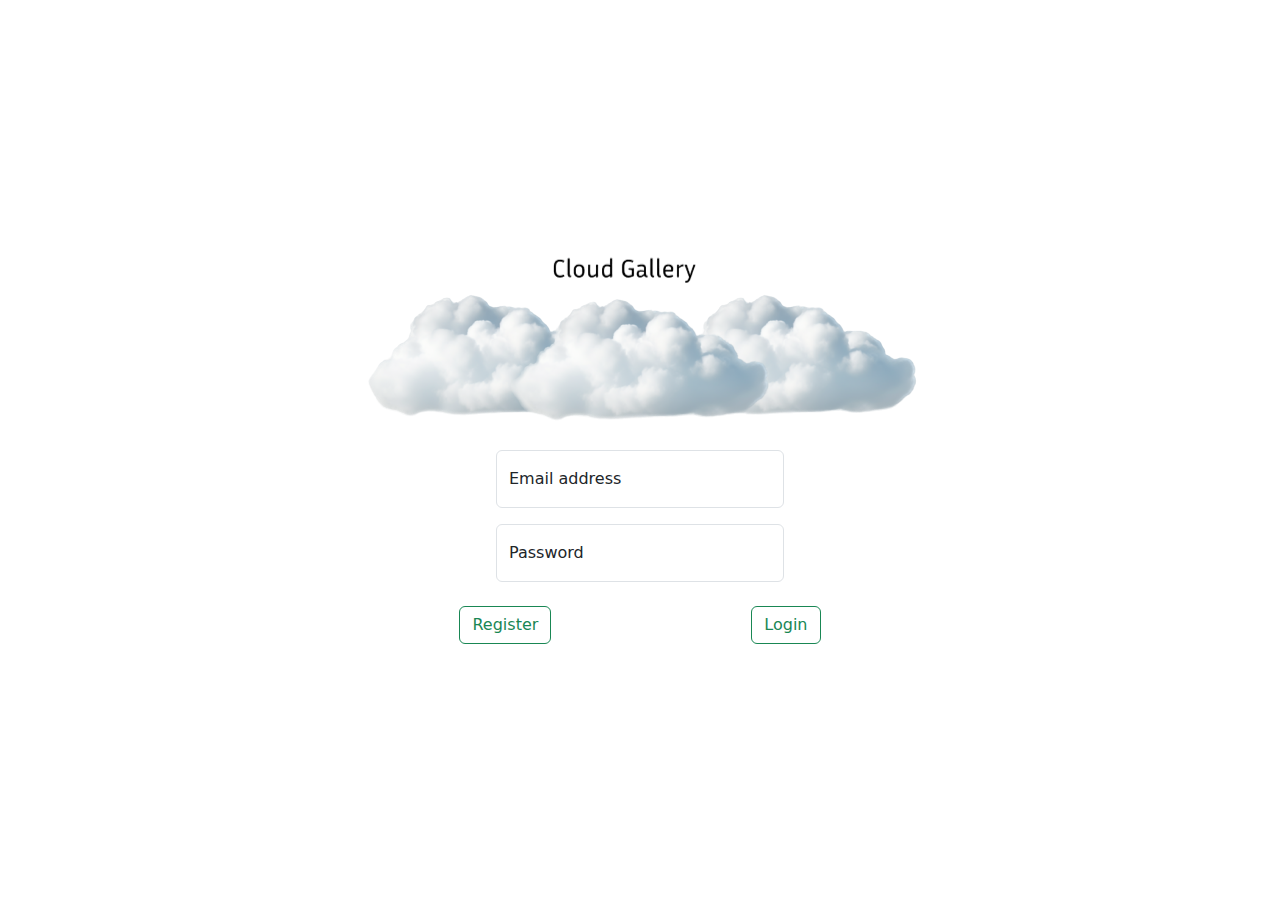
<file: index.html>
<!DOCTYPE html>
<html lang="en">
<head>
    <meta charset="UTF-8">
    <meta name="viewport" content="width=device-width, initial-scale=1.0">
    <title>Document</title>
    <link rel="stylesheet" href="css/bootstrap.min.css">
    <link rel="stylesheet" href="css/Estilos.css">
    
</head>
<body>

<div id="Uno">
        <img src="img/CG.png" alt="Imagen" class="imagen-arriba"><br>

        <div class="form-floating mb-3">
  <input type="email" class="form-control" id="floatingInputDisabled" placeholder="name@example.com">
  <label for="floatingInputDisabled">Email address</label>
</div>
          <div class="form-floating">
            <input type="password" class="form-control" id="floatingPassword" placeholder="Password">
            <label for="floatingPassword">Password</label><br>
          </div>

<div class="button-container">
  <form action="Register.html" target="_blank">
    <button type="submit" class="btn btn-outline-success">Register</button> 
	</form>
	<form action="Admin/index.html" target="_blank">
    <button type="submit" class="btn btn-outline-success">Login</button>
		</form>
</div>
</div>


<script src="js/bootstrap.bundle.min.js"></script>
</body>
</html>
</file>
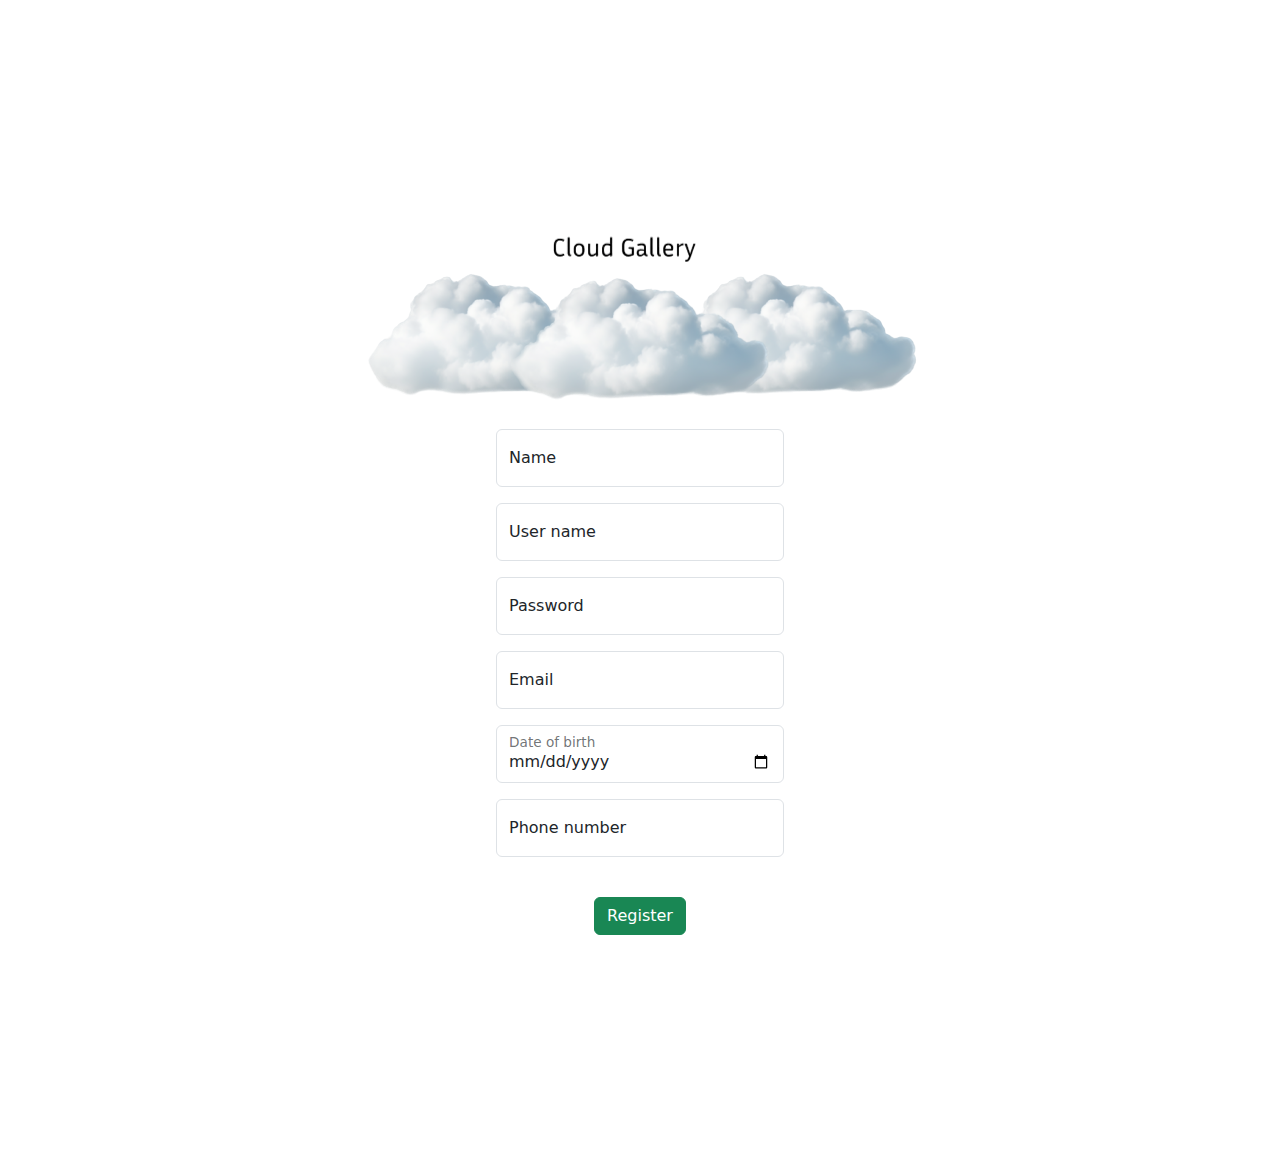
<file: Register.html>
<!DOCTYPE html>
<html lang="en">
<head>
    <meta charset="UTF-8">
    <meta name="viewport" content="width=device-width, initial-scale=1.0">
    <title>Document</title>
    <link rel="stylesheet" href="css/bootstrap.min.css">
    <link rel="stylesheet" href="css/Estilos.css">
    
</head>
<body>

<div id="Dos">
        <img src="img/CG.png" alt="Imagen" class="imagen-arriba"><br>
        <div class="form-floating mb-3">
            <input type="text" class="form-control" id="floatingName" placeholder="Name">
            <label for="floatingName">Name</label>
        </div>
        
        <div class="form-floating mb-3">
            <input type="text" class="form-control" id="floatingUsername" placeholder="User name">
            <label for="floatingUsername">User name</label>
        </div>
        
        <div class="form-floating mb-3">
            <input type="password" class="form-control" id="floatingPassword" placeholder="Password">
            <label for="floatingPassword">Password</label>
        </div>
        
        <div class="form-floating mb-3">
            <input type="email" class="form-control" id="floatingEmail" placeholder="name@example.com">
            <label for="floatingEmail">Email</label>
        </div>
        
        <div class="form-floating mb-3">
            <input type="date" class="form-control" id="floatingDateOfBirth" placeholder="Date of birth">
            <label for="floatingDateOfBirth">Date of birth</label>
        </div>
        
        <div class="form-floating mb-3">
            <input type="tel" class="form-control" id="floatingPhoneNumber" placeholder="Phone number">
            <label for="floatingPhoneNumber">Phone number</label>
        </div><br>
		 <form action="index.html" target="_blank">
        <button type="submit" class="btn btn-success">Register</button>
		</form>
        
</div>


<script src="js/bootstrap.bundle.min.js"></script>
</body>
</html>
</file>
<file: css/Estilos.css>
.form-control {
    width: 18rem;
}


#Uno {
    display: flex; 
    flex-direction: column; 
    align-items: center; 
    justify-content: center; 
    height: 100vh; 
}


#Dos {
    display: flex; 
    flex-direction: column; 
    align-items: center; 
    justify-content: center; 
    height: 130vh; 
}


.button-container {
    display: flex;
}

.button-container button {
    margin-right: 100px;
    margin-left: 100px; 
}
</file>
